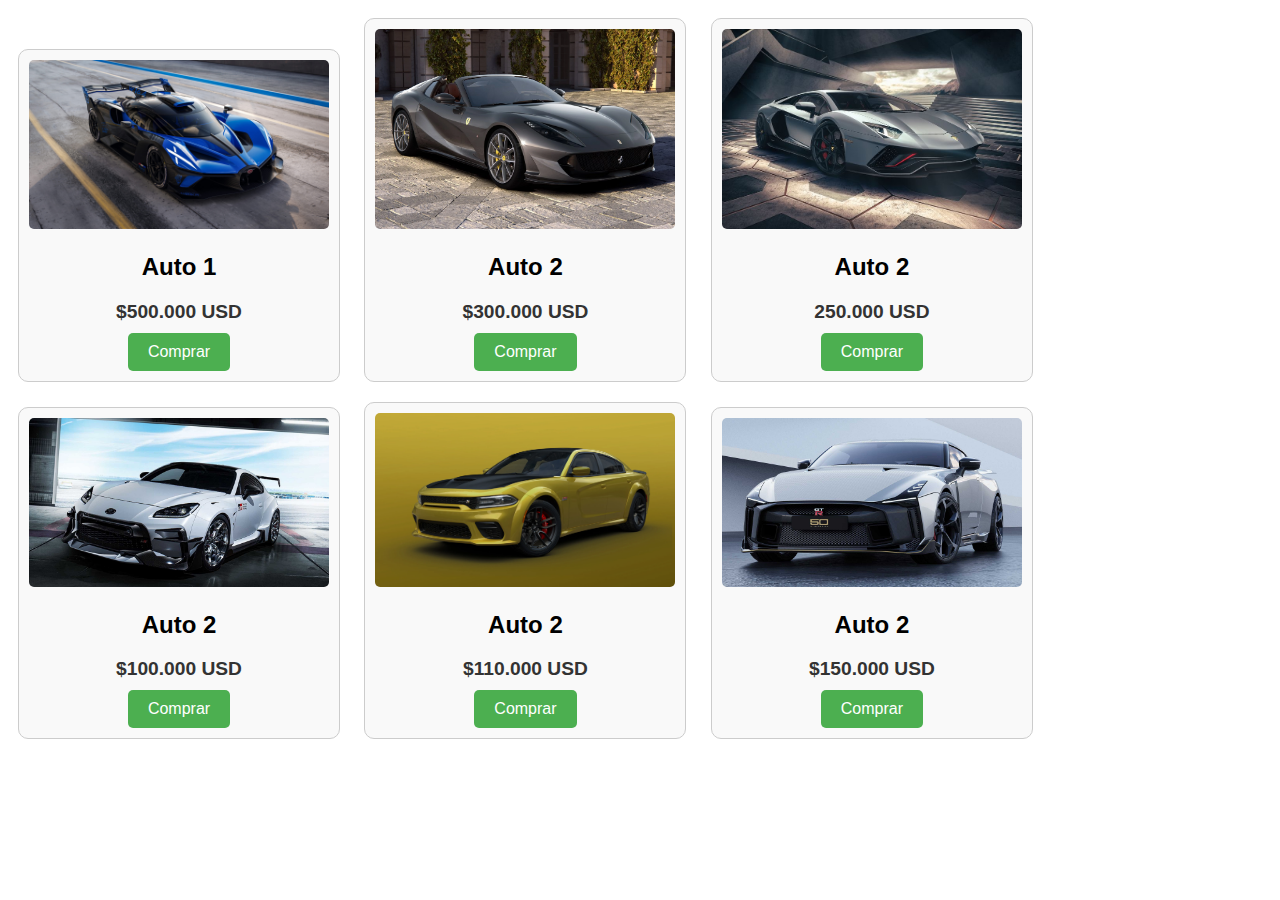
<file: Venta/ventas.html>
<!DOCTYPE html>
<html lang="es">
<head>
    <meta charset="UTF-8">
    <meta name="viewport" content="width=device-width, initial-scale=1.0">
    <title>Venta de Autos</title>
    <style>
        body {
            font-family: Arial, sans-serif;
        }

        .auto {
            border: 1px solid #ccc;
            padding: 10px;
            margin: 10px;
            width: 300px;
            text-align: center;
            background-color: #f9f9f9;
            border-radius: 10px;
            display: inline-block;
        }

        .imagen-auto {
            width: 100%;
            max-height: 200px;
            object-fit: cover;
            border-radius: 5px;
        }

        .precio {
            font-size: 1.2em;
            font-weight: bold;
            color: #333;
            margin: 10px 0;
        }

        .boton-comprar {
            background-color: #4caf50;
            color: #fff;
            border: none;
            padding: 10px 20px;
            font-size: 1em;
            border-radius: 5px;
            cursor: pointer;
        }
    </style>
</head>
<body>
    <div class="auto">
        <img class="imagen-auto" src="../imagenCARS/bugatti bolido.jpg" alt="Auto 1">
        <h2>Auto 1</h2>
        <p class="precio">$500.000 USD</p>
        <button class="boton-comprar">Comprar</button>
    </div>

    <div class="auto">
        <img class="imagen-auto" src="../imagenCARS/Ferrari SP51.webp" alt="Auto 2">
        <h2>Auto 2</h2>
        <p class="precio">$300.000 USD</p>
        <button class="boton-comprar">Comprar</button>
        
    </div>
    <div class="auto">
        <img class="imagen-auto" src="../imagenCARS/lambo aventador.jpg" alt="Auto 2">
        <h2>Auto 2</h2>
        <p class="precio">250.000 USD</p>
        <button class="boton-comprar">Comprar</button>
    
    </div>

</div>
<div class="auto">
    <img class="imagen-auto" src="../imagenCARS/toyota GR 86.jpg" alt="Auto 2">
    <h2>Auto 2</h2>
    <p class="precio">$100.000 USD</p>
    <button class="boton-comprar">Comprar</button>

</div>

</div>
<div class="auto">
    <img class="imagen-auto" src="../imagenCARS/dogde cherger LD.webp" alt="Auto 2">
    <h2>Auto 2</h2>
    <p class="precio">$110.000 USD</p>
    <button class="boton-comprar">Comprar</button>

</div>

</div>
<div class="auto">
    <img class="imagen-auto" src="../imagenCARS/nissan-gt-r50.jpg" alt="Auto 2">
    <h2>Auto 2</h2>
    <p class="precio">$150.000 USD</p>
    <button class="boton-comprar">Comprar</button>

</div>

    <!-- Puedes agregar más autos siguiendo el mismo formato -->

</body>
</html>
</file>
